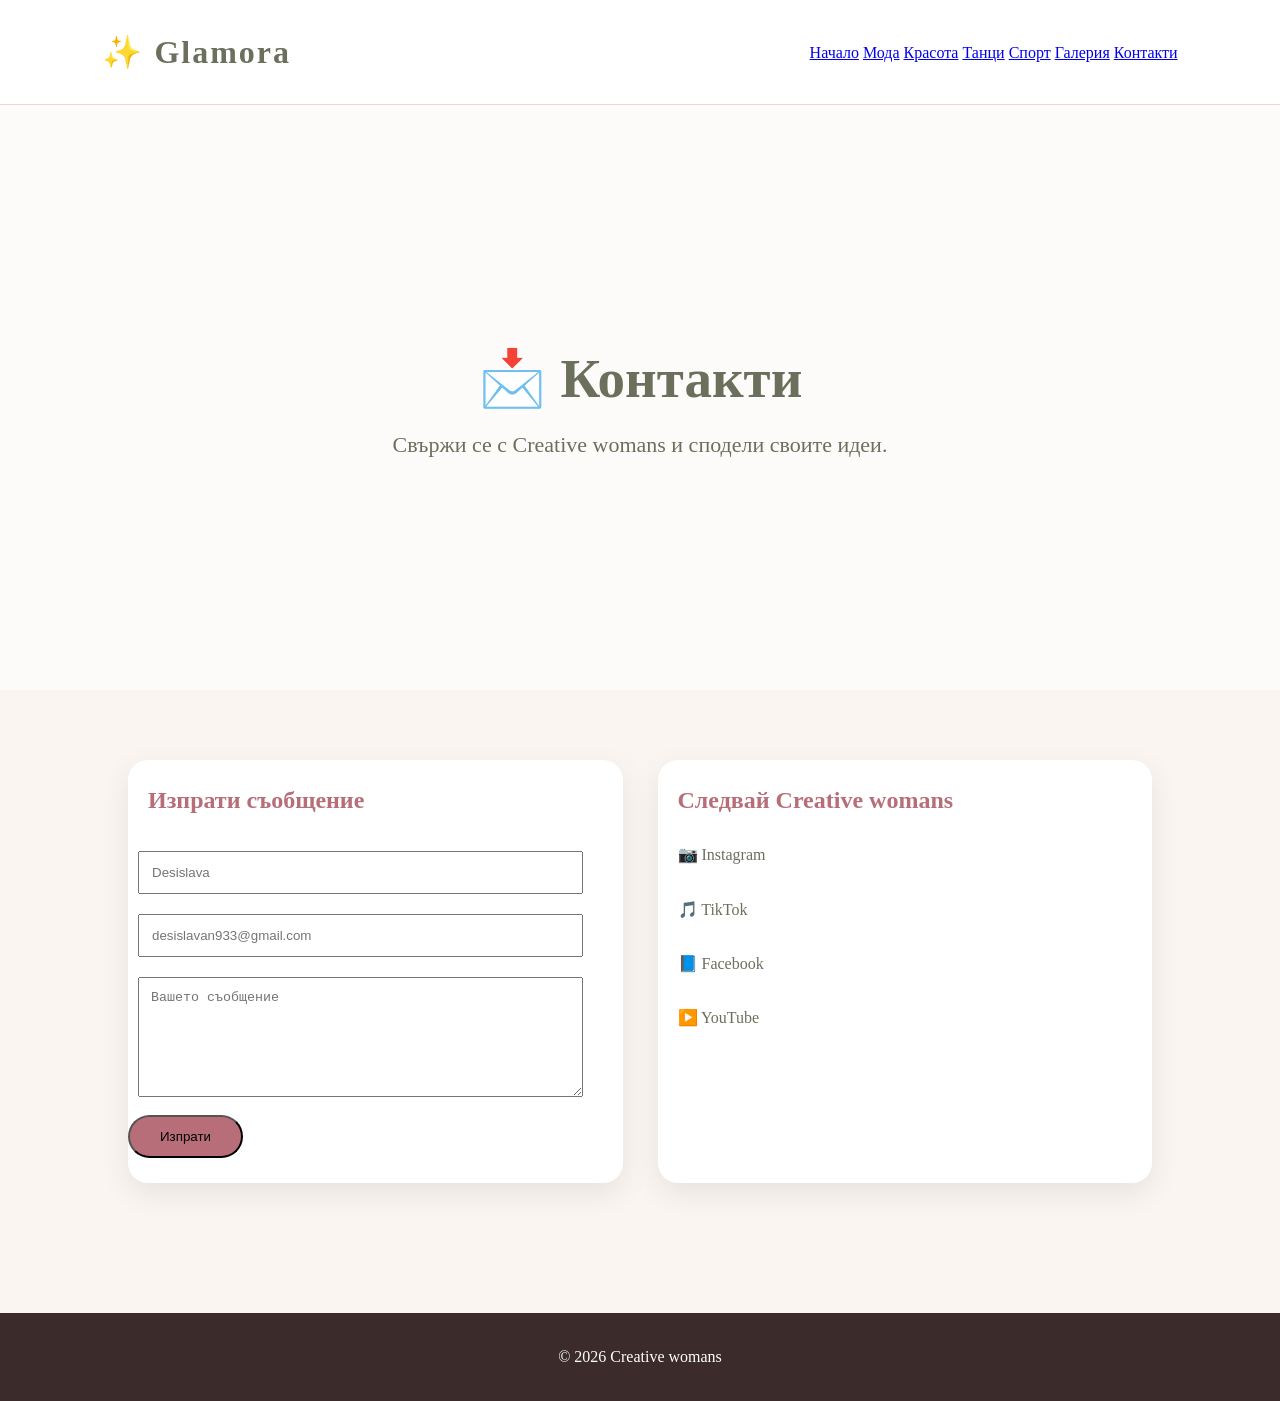
<file: contact.html>
<!DOCTYPE html>
<html lang="bg">

<head>

<meta charset="UTF-8">
<meta name="viewport" content="width=device-width, initial-scale=1.0">

<title>Creative womans | Контакти</title>

<link rel="stylesheet" href="css/style.css">

</head>


<body>


<header>

<div class="logo">
✨ Glamora
</div>


<nav>

<a href="index.html">Начало</a>
<a href="fashion.html">Мода</a>
<a href="beauty.html">Красота</a>
<a href="dance.html">Танци</a>
<a href="sport.html">Спорт</a>
<a href="gallery.html">Галерия</a>
<a href="contact.html">Контакти</a>

</nav>

</header>



<section class="hero">

<h1>📩 Контакти</h1>

<p>
Свържи се с Creative womans и сподели своите идеи.
</p>

</section>



<section class="cards">


<div class="card">

<h2>Изпрати съобщение</h2>

<form>

<input type="text" placeholder="Desislava" style="width:90%;padding:12px;margin:10px;">

<input type="email" placeholder="desislavan933@gmail.com" style="width:90%;padding:12px;margin:10px;">

<textarea placeholder="Вашето съобщение" 
style="width:90%;height:120px;padding:12px;margin:10px;"></textarea>

<br>

<button class="button">
Изпрати
</button>

</form>

</div>



<div class="card">

<h2>Следвай Creative womans</h2>

<p>
📷 Instagram<br><br>
🎵 TikTok<br><br>
📘 Facebook<br><br>
▶️ YouTube
</p>

</div>



</section>



<footer>

© 2026 Creative womans

</footer>



</body>

</html>
</file>
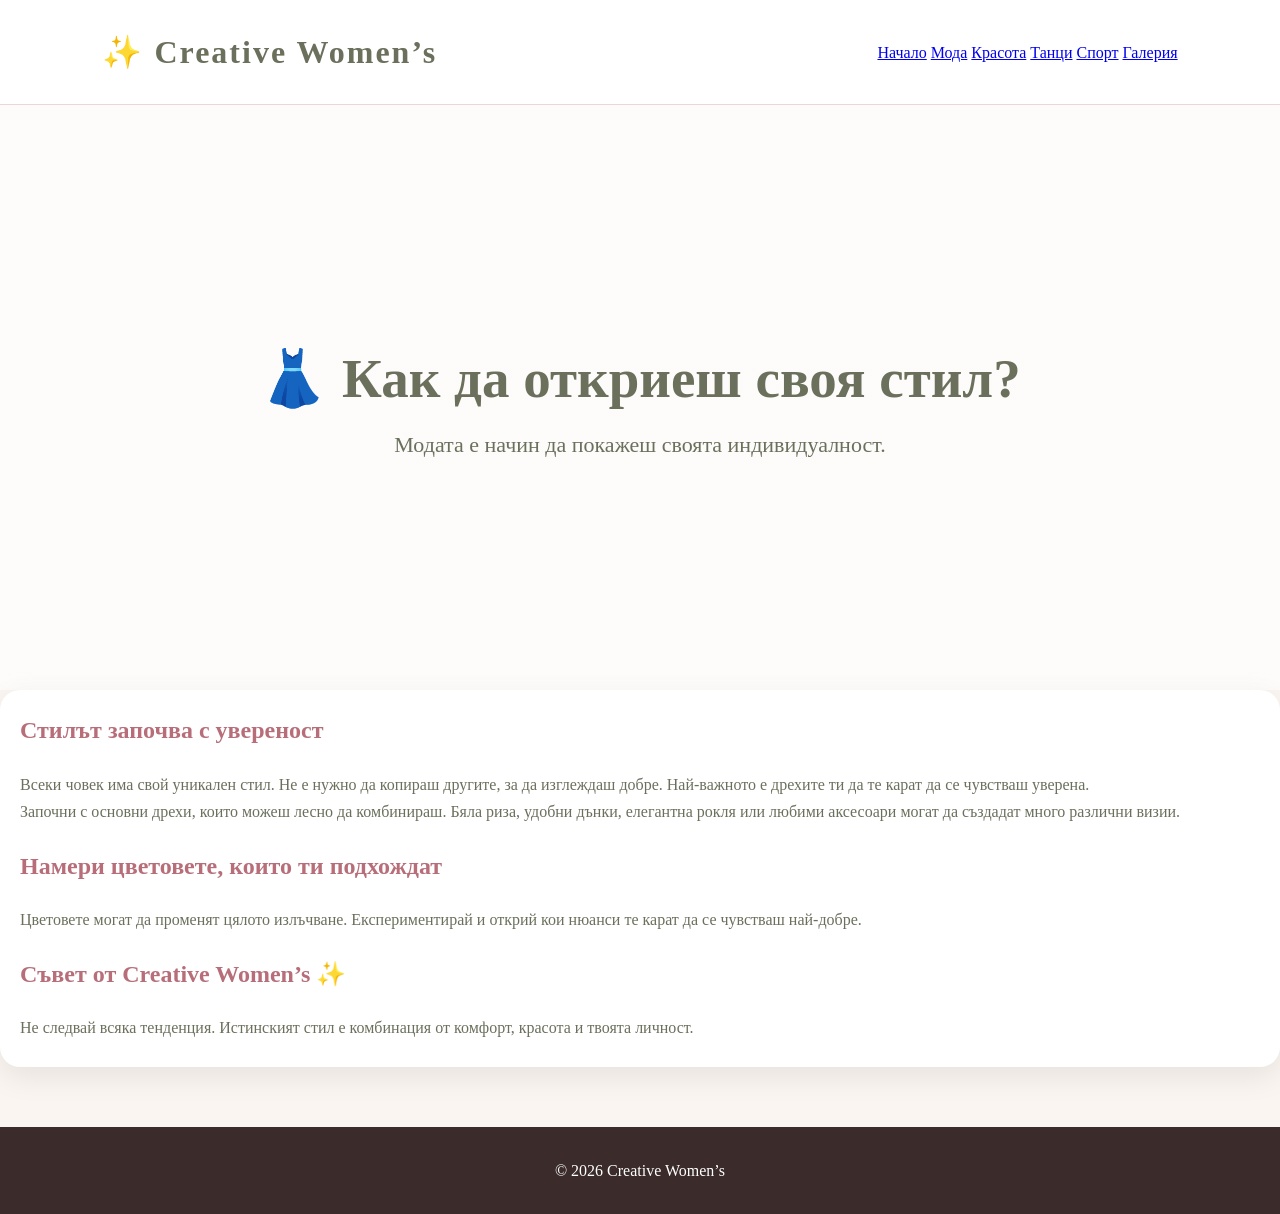
<file: articles/moda-stil.html>
<!DOCTYPE html>
<html lang="bg">

<head>

<meta charset="UTF-8">
<meta name="viewport" content="width=device-width, initial-scale=1.0">

<title>Creative Women’s | Как да откриеш своя стил</title>

<link rel="stylesheet" href="../css/style.css">

</head>


<body>


<header>

<div class="logo">
✨ Creative Women’s
</div>


<nav>

<a href="../index.html">Начало</a>
<a href="../fashion.html">Мода</a>
<a href="../beauty.html">Красота</a>
<a href="../dance.html">Танци</a>
<a href="../sport.html">Спорт</a>
<a href="../gallery.html">Галерия</a>

</nav>

</header>



<section class="hero">

<h1>👗 Как да откриеш своя стил?</h1>

<p>
Модата е начин да покажеш своята индивидуалност.
</p>

</section>



<section class="card">

<h2>Стилът започва с увереност</h2>

<p>
Всеки човек има свой уникален стил.
Не е нужно да копираш другите, за да изглеждаш добре.
Най-важното е дрехите ти да те карат да се чувстваш уверена.
</p>


<p>
Започни с основни дрехи, които можеш лесно да комбинираш.
Бяла риза, удобни дънки, елегантна рокля или любими аксесоари
могат да създадат много различни визии.
</p>


<h2>Намери цветовете, които ти подхождат</h2>

<p>
Цветовете могат да променят цялото излъчване.
Експериментирай и открий кои нюанси те карат да се чувстваш най-добре.
</p>


<h2>Съвет от Creative Women’s ✨</h2>

<p>
Не следвай всяка тенденция.
Истинският стил е комбинация от комфорт, красота и твоята личност.
</p>


</section>



<footer>

© 2026 Creative Women’s

</footer>


</body>

</html>
</file>
<file: css/style.css>
*{
    margin:0;
    padding:0;
    box-sizing:border-box;
}

body{
    font-family: "Georgia", serif;
    background:#faf5f0;
    color:#6b705c;
    line-height:1.7;
}


/* HEADER */

header{
    background:#fff;
    display:flex;
    justify-content:space-between;
    align-items:center;
    padding:25px 8%;
    border-bottom:1px solid #ead8d8;
    position:sticky;
    top:0;
    z-index:100;
}


.logo{
    font-size:32px;
    font-weight:bold;
    color:#6b705c;
    letter-spacing:2px;
}
}


nav a{
    text-decoration:none;
    color:#6b705c;
    margin-left:20px;
    font-size:17px;
}


nav a:hover{
    color:#6b705c;
}



/* HERO */

.hero{

    min-height:65vh;
    display:flex;
    flex-direction:column;
    justify-content:center;
    align-items:center;
    text-align:center;

    background:
    linear-gradient(
    rgba(255,255,255,.65),
    rgba(255,255,255,.65)
    ),
    url("https://images.unsplash.com/photo-1487412720507-e7ab37603c6f?w=1600");

    background-size:cover;
    background-position:center;

    padding:40px;

}


.hero h1{

    font-size:55px;
    color:#6b705c;

}


.hero p{

    font-size:22px;
    max-width:700px;

}



/* КАРТИ */

.cards{

    display:grid;
    grid-template-columns:
    repeat(auto-fit,minmax(280px,1fr));

    gap:35px;

    padding:70px 10%;

}



.card{

    background:white;
    border-radius:20px;
    overflow:hidden;

    box-shadow:
    0 10px 30px rgba(0,0,0,.08);

    padding-bottom:25px;

}



.card img{

    width:100%;
    height:280px;
    object-fit:cover;

}


.card h2{

    padding:20px;
    color:#b76e79;

}


.card p{

    padding:0 20px;

}



/* СТАТИИ */

.article-page{

    max-width:900px;
    margin:60px auto;
    background:white;
    padding:40px;
    border-radius:25px;

    box-shadow:
    0 10px 30px rgba(0,0,0,.08);

}



.article-image{

    width:100%;
    border-radius:20px;
    margin-bottom:30px;

}



.article-page h1{

    color:#6b705c;
    font-size:45px;
    margin-bottom:20px;

}


.article-page h2{

   color:#6b705c;
    margin-top:35px;

}


.article-page p{

    font-size:19px;
    margin-top:15px;

}


.article-info{

   color:#6b705c;
    margin-bottom:25px;

}



/* БУТОНИ */

.button{

    display:inline-block;
    background:#b76e79;
    color:black;

    padding:12px 30px;

    border-radius:30px;

    text-decoration:none;

}



.button:hover{

    background:#8f5963;

}



/* FOOTER */

footer{

    background:#3b2b2b;
    color:white;

    text-align:center;

    padding:30px;

    margin-top:60px;

}



/* ТЕЛЕФОН */

@media(max-width:768px){

header{

    flex-direction:column;

}


nav{

    margin-top:20px;

}


nav a{

    display:block;
    margin:10px;

}


.hero h1{

    font-size:35px;

}


.article-page{

    margin:20px;
    padding:25px;

}


.article-page h1{

    font-size:32px;

}

}
</file>
